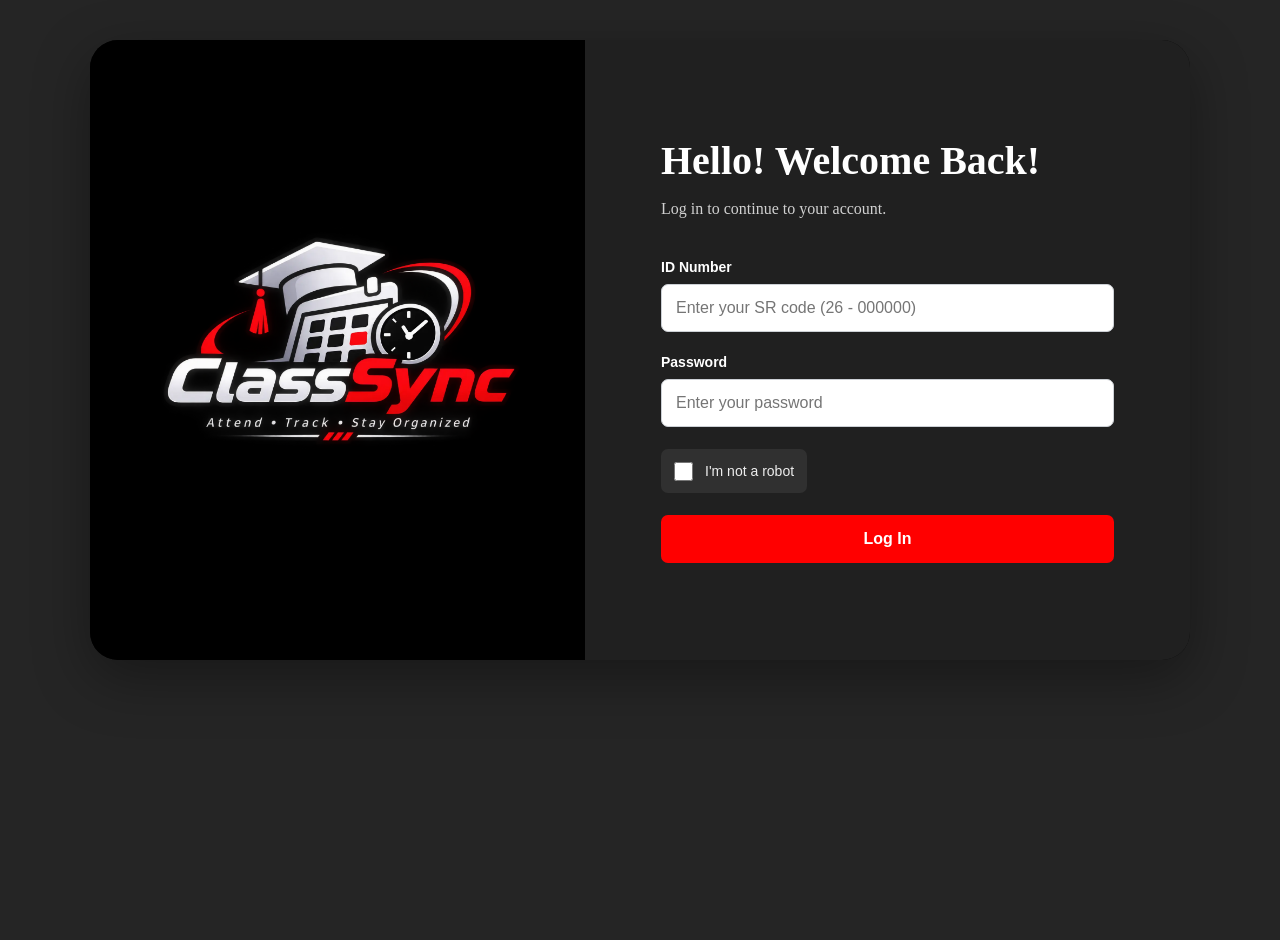
<file: index.html>
<!DOCTYPE html>
<html lang="en">
<head>
    <meta charset="UTF-8">
    <meta name="viewport" content="width=device-width, initial-scale=1.0">
    <title>Login</title>
    <link rel="stylesheet" href="style-responsive.css">
</head>
<body class="Login-page">
    <main class="login-layout">
        <section class="Login-design" aria-label="Welcome">
            <img class="Login-logo" src="ClassSync Education Sync Logo.webp" alt="ClassSync — Attend, Track, Stay Organized">
        </section>

        <section class="login-panel">
            <div class="Login-text">
                <h1>Hello! Welcome Back!</h1>
                <p>Log in to continue to your account.</p>
            </div>

            <form class="login-form" action="Home.html" method="get">
                <div class="input-id">
                    <label for="username">ID Number</label>
                    <input
                        type="text"
                        id="username"
                        name="username"
                        placeholder="Enter your SR code (26 - 000000)"
                        autocomplete="username"
                        required
                    >
                </div>

                <div class="input-password">
                    <label for="password">Password</label>
                    <input
                        type="password"
                        id="password"
                        name="password"
                        placeholder="Enter your password"
                        autocomplete="current-password"
                        required
                    >
                </div>

                <label class="robot-check" for="robotCheck">
                    <input id="robotCheck" name="robotCheck" type="checkbox" required>
                    <span>I'm not a robot</span>
                </label>

                <button type="submit" class="login-btn">Log In</button>
            </form>
        </section>
    </main>
</body>
</html>
</file>
<file: style-responsive.css>
/* Reset */
* {
    box-sizing: border-box;
    margin: 0;
    padding: 0;
}

html {
    min-height: 100%;
}

body {
    min-height: 100vh;
    font-family: Arial, sans-serif;
}

body.Login-page {
    min-height: 100vh;
    background: #252525;
    color: #fff;
}

/* Responsive two-panel login layout */
.login-layout {
    width: min(1100px, calc(100% - 48px));
    min-height: 620px;
    margin: 40px auto;
    display: grid;
    grid-template-columns: 0.9fr 1.1fr;
    overflow: hidden;
    border-radius: 28px;
    background: #080808;
    box-shadow: 0 18px 55px rgba(0, 0, 0, 0.35);
}

.Login-design {
    min-width: 0;
    display: flex;
    align-items: center;
    justify-content: center;
    padding: 40px;
    background: #000;
}

.Login-logo {
    display: block;
    width: min(100%, 520px);
    height: auto;
    object-fit: contain;
}

.login-panel {
    min-width: 0;
    display: flex;
    flex-direction: column;
    justify-content: center;
    padding: clamp(32px, 6vw, 76px);
    background: #202020;
}

.Login-text {
    margin-bottom: 38px;
}

.Login-text h1 {
    color: #fff;
    font-family: "Times New Roman", Times, serif;
    font-size: clamp(28px, 3.2vw, 40px);
    line-height: 1.2;
    margin-bottom: 12px;
}

.Login-text p {
    color: #d0d0d0;
    font-family: "Times New Roman", Times, serif;
    font-size: 16px;
    line-height: 1.5;
}

.login-form {
    width: 100%;
    display: flex;
    flex-direction: column;
    gap: 22px;
}

.input-id,
.input-password {
    width: 100%;
}

.input-id label,
.input-password label {
    display: block;
    margin-bottom: 9px;
    color: #fff;
    font-size: 14px;
    font-weight: 600;
}

.input-id input,
.input-password input {
    display: block;
    width: 100%;
    min-height: 48px;
    padding: 12px 14px;
    border: 1px solid #ccd0d5;
    border-radius: 7px;
    background: #fff;
    color: #222;
    font: inherit;
    font-size: 16px;
    transition: border-color 0.2s, box-shadow 0.2s;
}

.input-id input:focus,
.input-password input:focus {
    outline: none;
    border-color: #ff3030;
    box-shadow: 0 0 0 3px rgba(255, 0, 0, 0.22);
}

.robot-check {
    display: flex;
    align-items: center;
    gap: 12px;
    width: fit-content;
    max-width: 100%;
    min-height: 44px;
    padding: 10px 13px;
    border-radius: 7px;
    background: #303030;
    color: #eee;
    font-size: 14px;
    cursor: pointer;
    user-select: none;
}

.robot-check input {
    width: 19px;
    height: 19px;
    flex: 0 0 auto;
    accent-color: red;
    cursor: pointer;
}

.login-btn {
    width: 100%;
    min-height: 48px;
    padding: 12px 18px;
    border: none;
    border-radius: 7px;
    background: #f00;
    color: #fff;
    font-size: 16px;
    font-weight: 600;
    cursor: pointer;
    transition: background-color 0.2s, transform 0.2s;
}

.login-btn:hover {
    background: #d00000;
}

.login-btn:active {
    transform: scale(0.99);
}

.login-btn:focus-visible,
.robot-check input:focus-visible {
    outline: 2px solid #fff;
    outline-offset: 3px;
}

/* Tablets and smaller laptops */
@media (max-width: 800px) {
    .login-layout {
        width: min(620px, calc(100% - 32px));
        min-height: auto;
        margin: 24px auto;
        grid-template-columns: 1fr;
    }

    .Login-design {
        min-height: 190px;
        padding: 28px;
    }

    .login-panel {
        padding: clamp(28px, 7vw, 48px);
    }

    .Login-text {
        margin-bottom: 30px;
    }
}

/* Phones */
@media (max-width: 480px) {
    body.Login-page {
        padding: 12px 0;
    }

    .login-layout {
        width: calc(100% - 24px);
        margin: 12px auto;
        border-radius: 18px;
    }

    .Login-design {
        min-height: 140px;
        padding: 22px;
    }

    .login-panel {
        padding: 28px 22px 30px;
    }

    .Login-text {
        margin-bottom: 26px;
    }

    .Login-text h1 {
        font-size: 29px;
    }

    .Login-text p {
        font-size: 15px;
    }

    .login-form {
        gap: 19px;
    }

    .input-id input,
    .input-password input {
        font-size: 16px; /* Prevents automatic zoom on many mobile browsers */
    }
}

/* Very short screens in landscape */
@media (max-height: 520px) and (min-width: 801px) {
    .login-layout {
        min-height: 0;
        margin-top: 16px;
        margin-bottom: 16px;
    }

    .login-panel {
        padding-top: 28px;
        padding-bottom: 28px;
    }

    .Login-text {
        margin-bottom: 20px;
    }

    .login-form {
        gap: 14px;
    }
}
</file>
